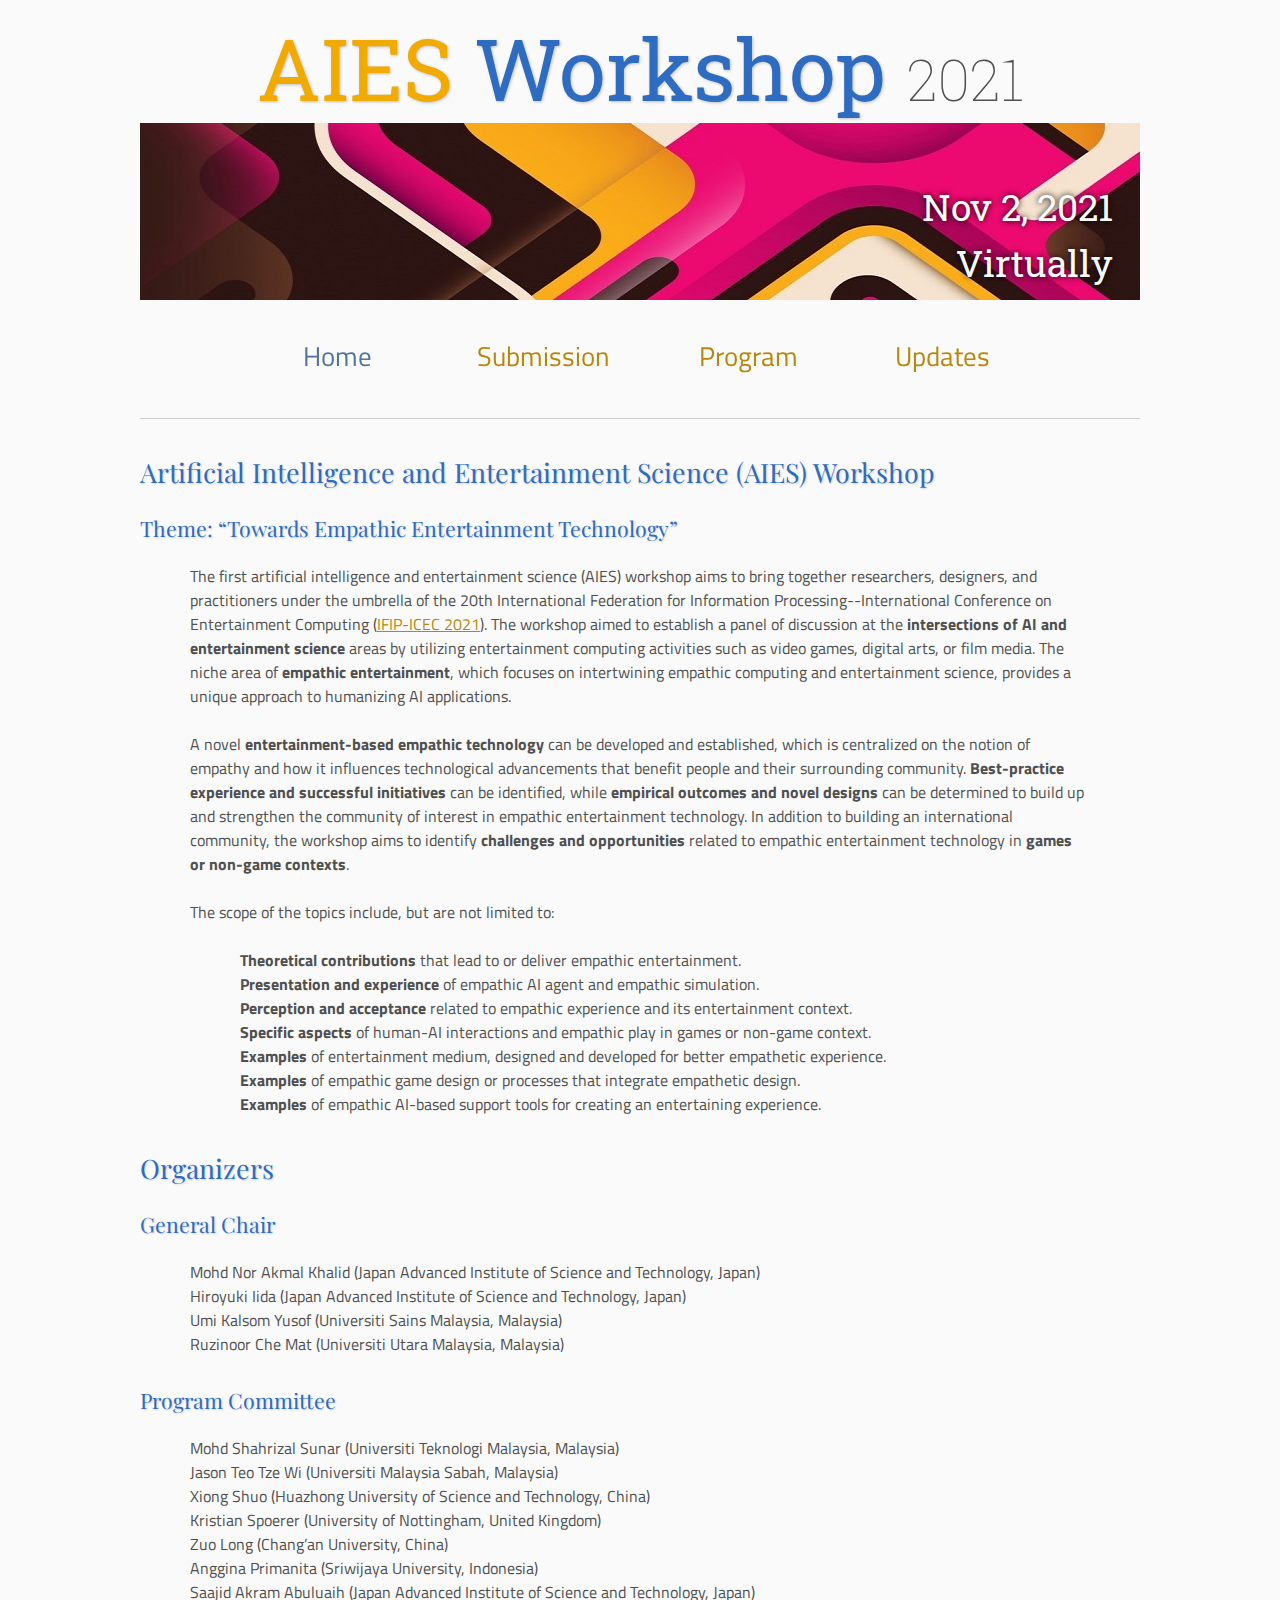
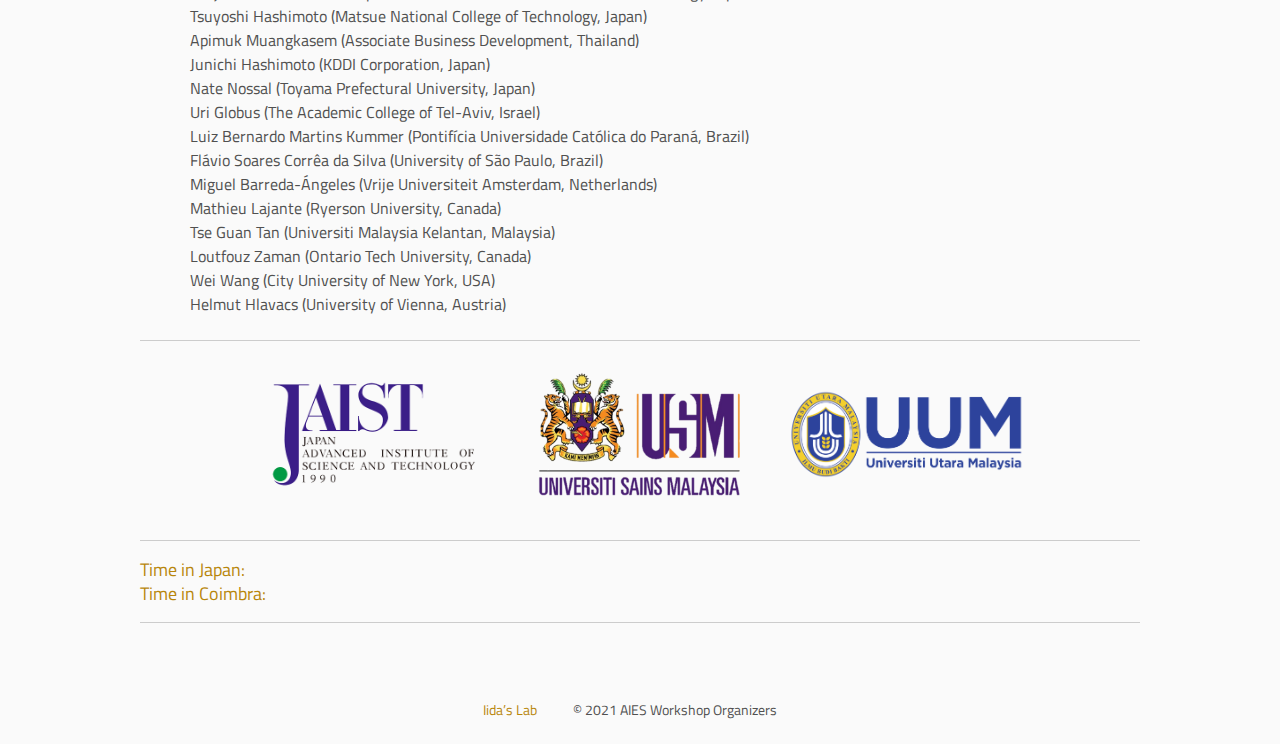
<file: index.html>
<!DOCTYPE html>
<html lang='en'>

<head>
    <base href=".">
    <link rel="shortcut icon" type="image/png" href="assets/favicon.png"/>
    <link rel="stylesheet" type="text/css" media="all" href="assets/main.css"/>
    <meta name="description" content="Conference Template">
    <meta name="resource-type" content="document">
    <meta name="distribution" content="global">
    <meta name="KeyWords" content="Conference">
    <title>AIES 2021 Workshop</title>
</head>

<body>

    <div class="banner">
        <img src="assets/bg04a.jpg" alt="Conference Template Banner">
        <div class="top-left">
            <span class="title1">AIES </span><span class="title2">Workshop</span> <span class="year">2021</span>
        </div>
        <div class="bottom-right">
            Nov 2, 2021 <br> Virtually
        </div>
    </div>

    <table class="navigation">
        <tr>
            <td class="navigation">
                <a class="current" id="hvr-fade" title="Workshop Home Page" href=".">Home</a>
            </td>
            <td class="navigation">
                <a id="hvr-fade" title="Register for the Workshop" href="submission">Submission</a>
            </td>
            <td class="navigation">
                <a id="hvr-fade" title="Workshop Program" href="program">Program</a> 
            </td>
			<!--
            <td class="navigation">
                <a id="hvr-fade" title="Directions to the Workshop" href="directions">Directions</a>
            </td>-->
            <td class="navigation">
                <a id="hvr-fade" title="Workshop CFA" href="cfa">Updates</a>
            </td>
        </tr>
    </table>
	<hr/>
	
    <h3>Artificial Intelligence and Entertainment Science (AIES) Workshop</h3>
	<h4>Theme: &#8220;Towards Empathic Entertainment Technology&#8221;</h4>
    <p>
        The first artificial intelligence and entertainment science (AIES) workshop aims to bring together researchers, designers, and practitioners under the umbrella of the 20th International Federation for Information Processing--International Conference on Entertainment Computing (<a href="https://ifip-icec2021.dei.uc.pt/" target="_blank">IFIP-ICEC 2021</a>). The workshop aimed to establish a panel of discussion at the <b>intersections of AI and entertainment science</b> areas by utilizing entertainment computing activities such as video games, digital arts, or film media. The niche area of <b>empathic entertainment</b>, which focuses on intertwining empathic computing and entertainment science, provides a unique approach to humanizing AI applications.
	</p>
	<p>
		A novel <b>entertainment-based empathic technology</b> can be developed and established, which is centralized on the notion of empathy and how it influences technological advancements that benefit people and their surrounding community. <b>Best-practice experience and successful initiatives</b> can be identified, while <b>empirical outcomes and novel designs</b> can be determined to build up and strengthen the community of interest in empathic entertainment technology. In addition to building an international community, the workshop aims to identify <b>challenges and opportunities</b> related to empathic entertainment technology in <b>games or non-game contexts</b>.
    </p>
	
	<p>
		The scope of the topics include, but are not limited to:
		
		<ul>
		  <li><b>Theoretical contributions</b> that lead to or deliver empathic entertainment.</li>
		  <li><b>Presentation and experience</b> of empathic AI agent and empathic simulation.</li>
		  <li><b>Perception and acceptance</b> related to empathic experience and its entertainment context.</li>
		  <li><b>Specific aspects</b> of human-AI interactions and empathic play in games or non-game context.</li>
		  <li><b>Examples</b> of entertainment medium, designed and developed for better empathetic experience.</li>
		  <li><b>Examples</b> of empathic game design or processes that integrate empathetic design.</li>
		  <li><b>Examples</b> of empathic AI-based support tools for creating an entertaining experience.</li>
		</ul>  
		
	</p>
	
	<!--
    <p>
        You can use this template by cloning all the files from this
        <a target="_blank" href="https://github.com/mikepierce/conference-website-template">GitHub repo here</a>.
        This template was created from a website I made for 
        <a target="_blank" href="http://math.ucr.edu/~mathconn/">MathConnections 2019</a>,
        in case you want to see an example of this template being used in the wild.
    </p>
    <p>
        This paragraph is just some filler text to give the homepage some volume:
        Lorem ipsum dolor sit amet, consectetur adipiscing elit. Vestibulum dignissim et est et euismod. Fusce et metus tempus, pellentesque ex at, convallis nulla. Ut fringilla commodo tincidunt. Fusce sed est eu massa placerat iaculis eu at mauris. Nullam ut mollis nisi, quis malesuada risus. Interdum et malesuada fames ac ante ipsum primis in faucibus. Nam ipsum tortor, suscipit non tincidunt vel, bibendum in libero. Nulla facilisi. Pellentesque vitae neque metus. Cras quis est pharetra, vestibulum nisl et, viverra ipsum. Etiam porta dignissim purus, quis tempor metus volutpat eu. Praesent pulvinar libero eget purus tincidunt finibus.
    </p>-->
	
	<h3>Organizers</h3>
	<h4>General Chair</h4>
	<p>
		Mohd Nor Akmal Khalid (Japan Advanced Institute of Science and Technology, Japan)</br>
		Hiroyuki Iida (Japan Advanced Institute of Science and Technology, Japan)</br>
		Umi Kalsom Yusof (Universiti Sains Malaysia, Malaysia)</br>
		Ruzinoor Che Mat (Universiti Utara Malaysia, Malaysia)</br>
	</p>
	<h4>Program Committee</h4>
	<p>
		Mohd Shahrizal Sunar (Universiti Teknologi Malaysia, Malaysia)</br>
		Jason Teo Tze Wi (Universiti Malaysia Sabah, Malaysia)</br>
		Xiong Shuo (Huazhong University of Science and Technology, China)</br>
		Kristian Spoerer (University of Nottingham, United Kingdom)</br>
		Zuo Long (Chang&rsquo;an University, China)</br>
		Anggina Primanita (Sriwijaya University, Indonesia)</br>
		‪Saajid Akram Abuluaih (Japan Advanced Institute of Science and Technology, Japan)</br>
		Tsuyoshi Hashimoto (Matsue National College of Technology, Japan)</br>
		Apimuk Muangkasem (Associate Business Development, Thailand)</br>
		Junichi Hashimoto (KDDI Corporation, Japan)</br>
		Nate Nossal (Toyama Prefectural University, Japan)</br>
		Uri Globus (The Academic College of Tel-Aviv, Israel)</br>
		Luiz Bernardo Martins Kummer (Pontifícia Universidade Católica do Paraná, Brazil)</br>
		Flávio Soares Corrêa da Silva (University of São Paulo, Brazil)</br>
		Miguel Barreda-Ángeles (Vrije Universiteit Amsterdam, Netherlands)</br>
		Mathieu Lajante (Ryerson University, Canada)</br>
		Tse Guan Tan (Universiti Malaysia Kelantan, Malaysia) </br>
		Loutfouz Zaman (Ontario Tech University, Canada)</br>
		Wei Wang (City University of New York, USA) </br>
		Helmut Hlavacs (University of Vienna, Austria)</br>
	</p>
	<hr/>
    <table class="sponsors">
        <tr>
            <td class="sponsor">
                <a href="https://www.jaist.ac.jp/" target="_blank">
                    <img src="assets/JAIST_logo.png" alt="JAIST" style="width: 80%">
                </a>
            </td>
            <td class="sponsor">
                <a href="https://www.usm.my/" target="_blank">
                    <img src="assets/USM_logo.png" alt="USM" style="width: 80%">
                </a>
            </td>
            <td class="sponsor">
                <a href="http://www.uum.edu.my/" target="_blank">
                    <img src="assets/UUM_logo.png" alt="UUM" style="width: 90%">
                </a>
            </td>
        </tr>
    </table>
	
	<hr/>
	
	<a href="https://time.is/Japan" id="time_is_link" rel="nofollow" style="font-size:18px">Time in Japan:</a>
	<span id="Japan_z444" style="font-size:18px"></span>
	</br>
	<a href="https://time.is/Coimbra,_Portugal" id="time_is_link" rel="nofollow" style="font-size:18px">Time in Coimbra:</a>
	<span id="Coimbra__Portugal_z714" style="font-size:18px"></span>
	<script src="//widget.time.is/en.js"></script>
	<script>
		time_is_widget.init({
			Japan_z444:{
				template:"TIME &nbsp; DATE", 
				date_format:"dayname, monthname dnum, year,"},
			
			Coimbra__Portugal_z714:{
				template:"TIME &nbsp; DATE", 
				date_format:"dayname, monthname dnum, year,"}
			});
	</script>

	
	<hr/>
	
    <table class="footer">
        <tr>
            <td class="footer"> <a target="_blank" href="https://www.jaist.ac.jp/english/areas/et/laboratory/iida.html">Iida&rsquo;s Lab</a></td> 
            <td class="footer">&copy; 2021 AIES Workshop Organizers</td> 
        </tr>
    </table>

    </body>
</html>
</file>
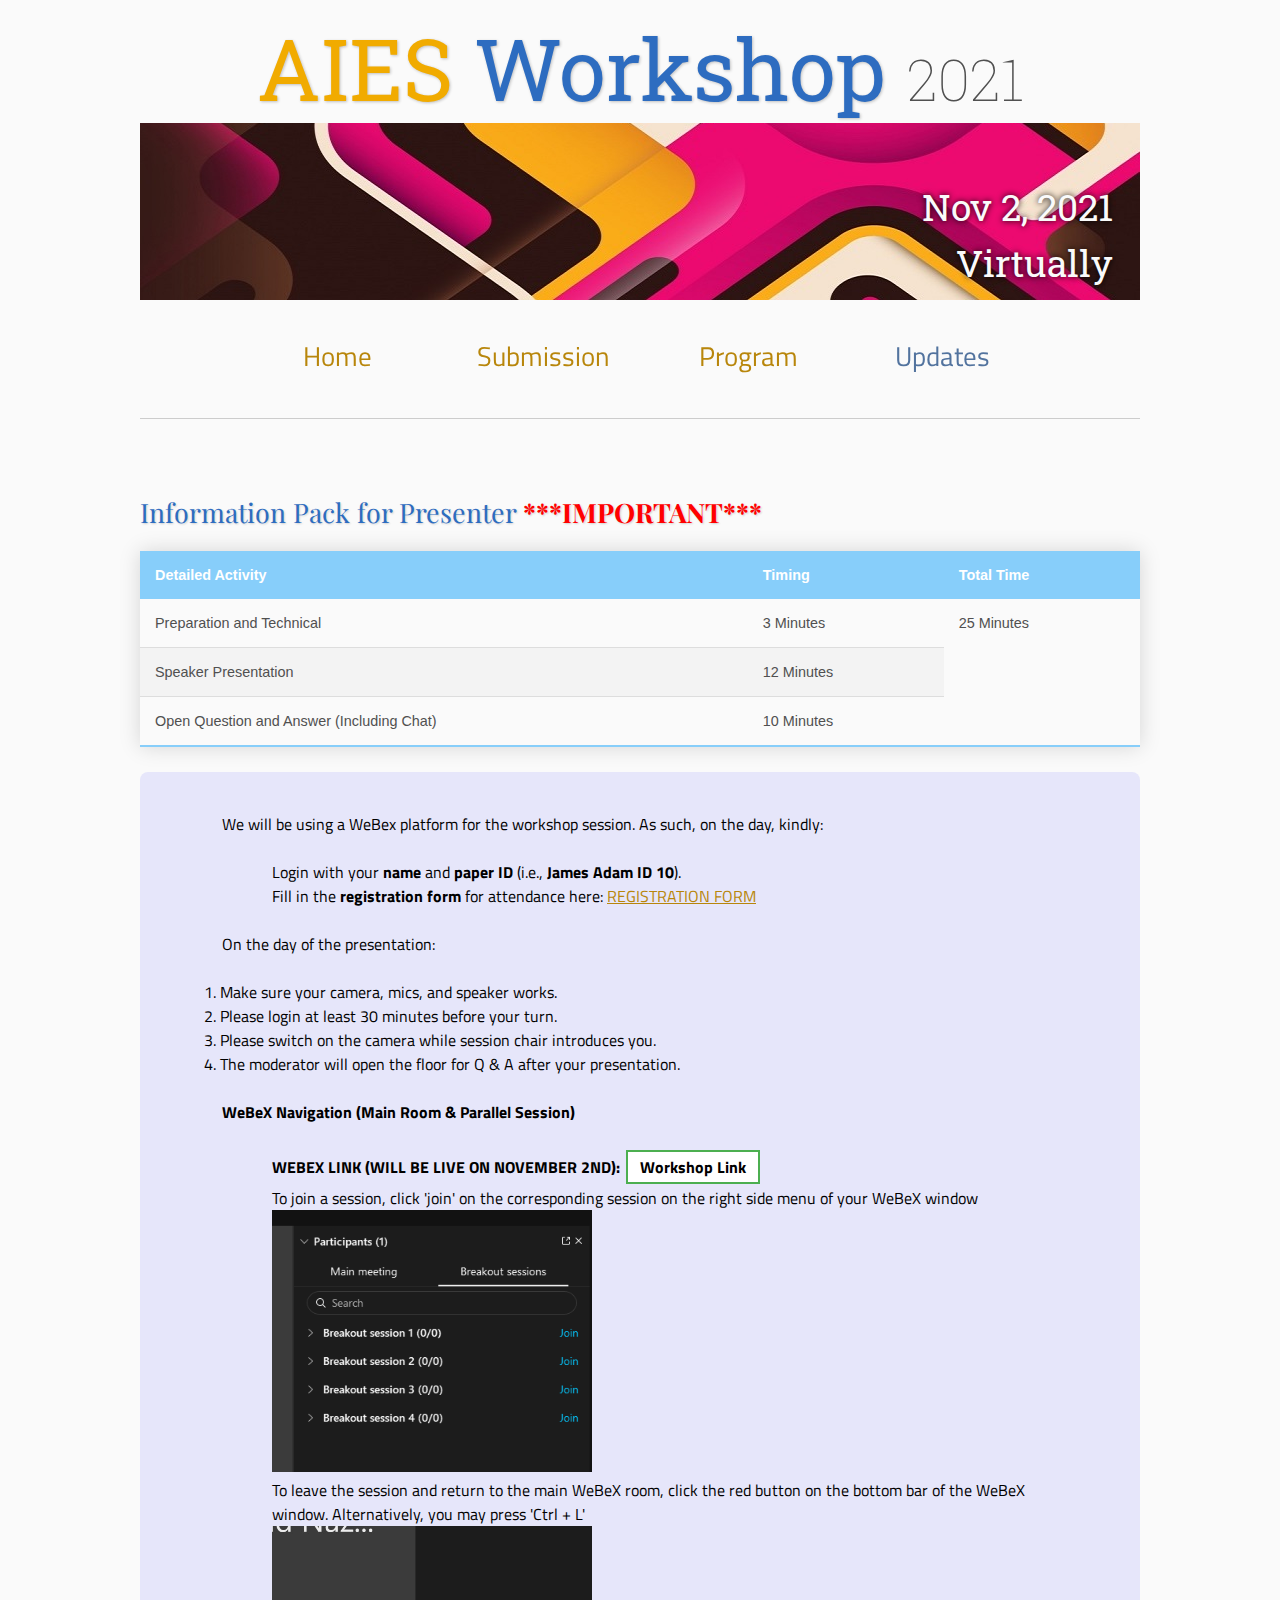
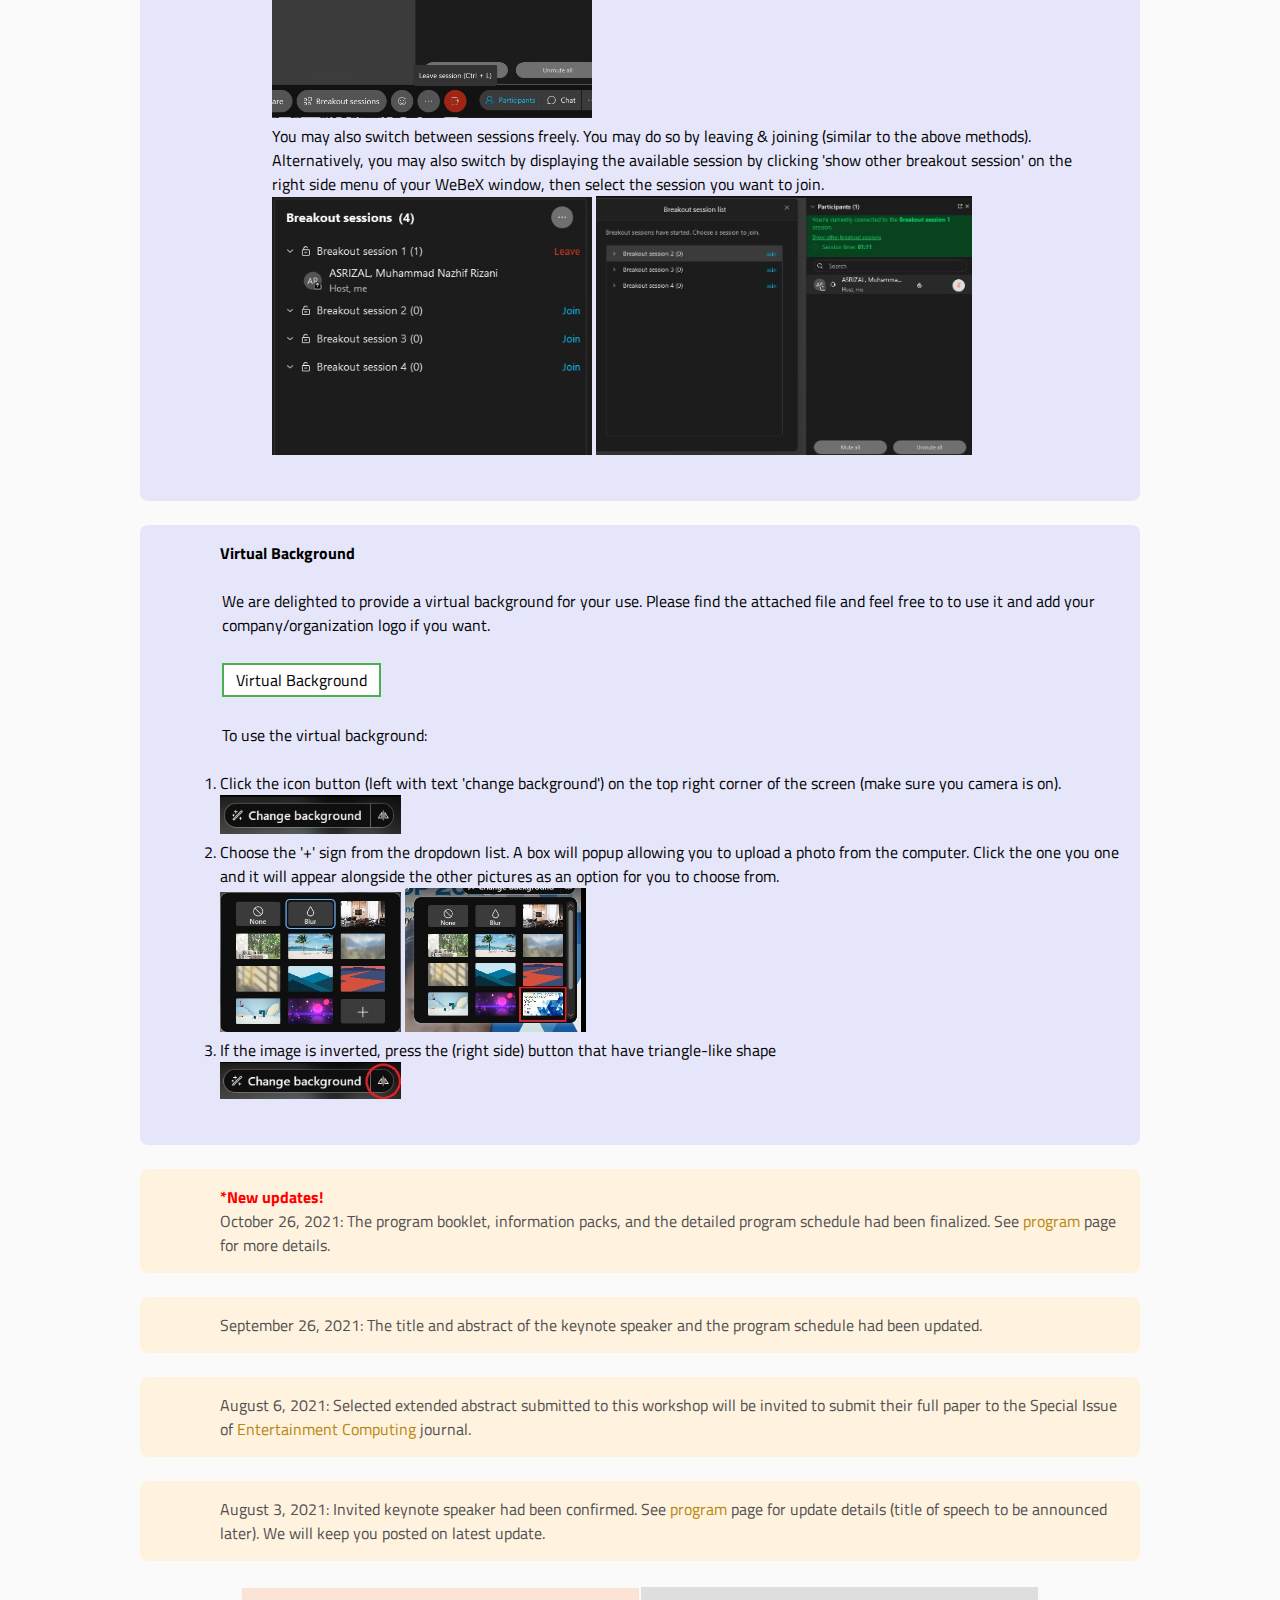
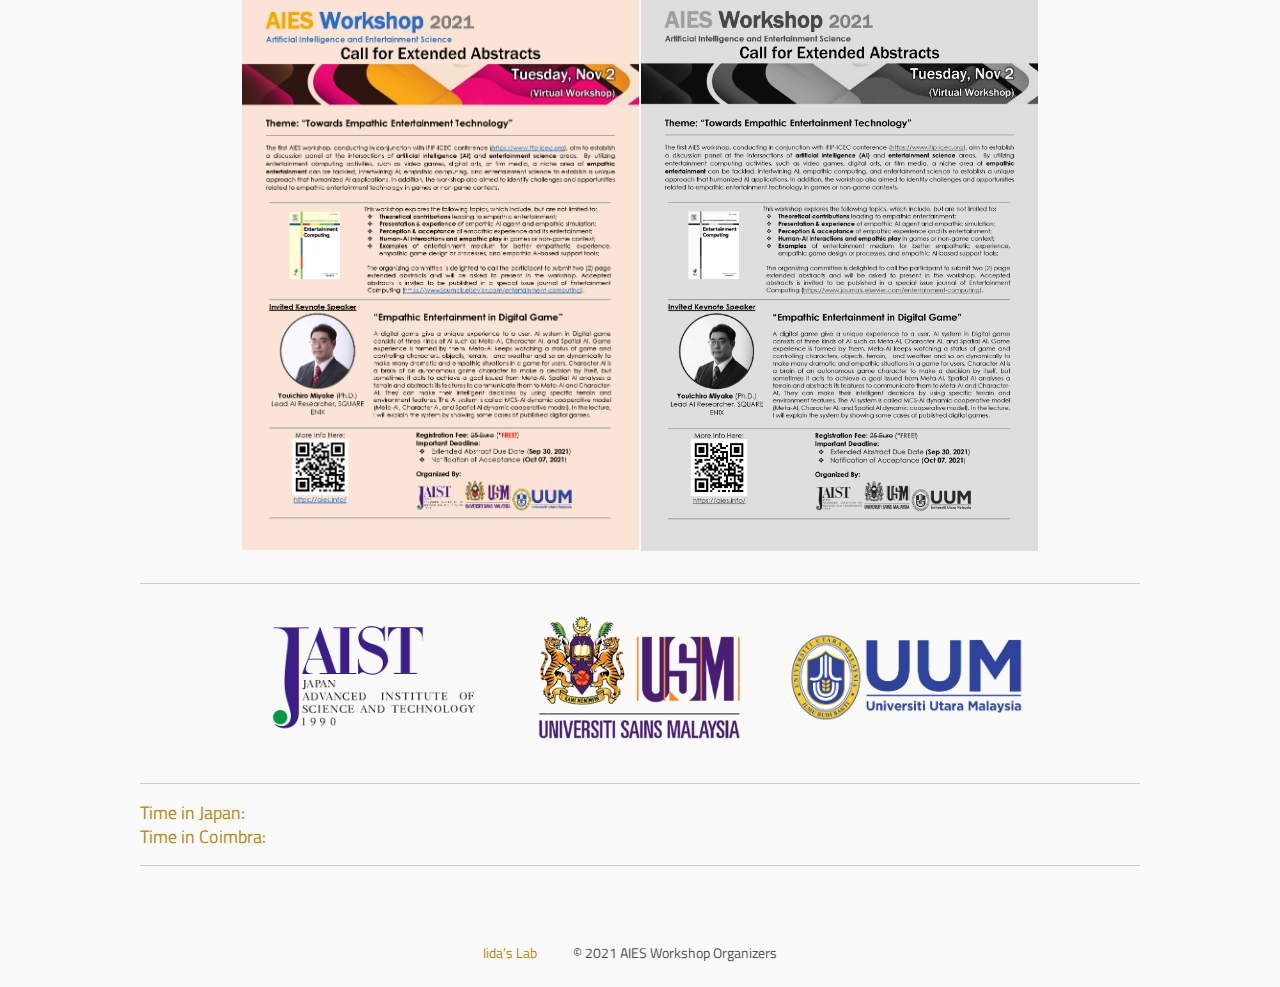
<file: cfa/index.html>
<!DOCTYPE html>
<html lang='en'>

<head>
    <base href="..">
    <link rel="shortcut icon" type="image/png" href="assets/favicon.png"/>
    <link rel="stylesheet" type="text/css" media="all" href="assets/main.css"/>
    <meta name="description" content="Conference Template">
    <meta name="resource-type" content="document">
    <meta name="distribution" content="global">
    <meta name="KeyWords" content="Conference">
    <title>Call for Abstract | AIES 2021 Workshop</title>
</head>

<body>

    <div class="banner">
        <img src="assets/bg04a.jpg" alt="Conference Template Banner">
        <div class="top-left">
            <span class="title1">AIES </span><span class="title2">Workshop</span> <span class="year">2021</span>
        </div>
        <div class="bottom-right">
            Nov 2, 2021 <br> Virtually
        </div>
    </div>

    <table class="navigation">
        <tr>
            <td class="navigation">
                <a id="hvr-fade" title="Workshop Home Page" href=".">Home</a>
            </td>
            <td class="navigation">
                <a id="hvr-fade" title="Register for the Workshop" href="submission">Submission</a>
            </td>
            <td class="navigation">
                <a id="hvr-fade" title="Workshop Program" href="program">Program</a> 
            </td>
            <!--<td class="navigation">
                <a id="hvr-fade" title="Directions to the Workshop" href="directions">Directions</a>
            </td>-->
            <td class="navigation">
                <a id="hvr-fade" class="current" title="Workshop CFA" href="cfa">Updates</a>
            </td>
        </tr>
    </table>
	<hr/>
	
    <br>
	
	
	
	<h3>Information Pack for Presenter <span style="color:red" class="blink_me"><strong>***IMPORTANT***</strong></span></h3>
	
	<table class="styled-table">
		<thead>
			<tr>
				<th><b>Detailed Activity</b></th><th><b>Timing</b></th><th><b>Total Time</b></th>
			</tr>
		</thead>
		<tbody>
			<tr>
				<td>
					Preparation and Technical
				</td>
				<td>
					3 Minutes
				</td>
				<td rowspan="3">
					25 Minutes
				</td>
			</tr>
			<tr>
				<td>
					Speaker Presentation
				</td>
				<td>
					12 Minutes
				</td>
			</tr>
			<tr>
				<td>
					Open Question and Answer (Including Chat)
				</td>
				<td>
					10 Minutes
				</td>
			</tr>
		</tbody>
	</table>
	
	<div class="notice">
		<p>We will be using a WeBex platform for the workshop session. As such, on the day, kindly:</p>
		<p>
			<ul>
			  <li>Login with your <b>name</b> and <b>paper ID</b> (i.e., <b>James Adam</b> <b>ID 10</b>).</li>
			  <li>Fill in the <b>registration form</b> for attendance here: <a href="https://forms.gle/ib3w2r5X2j5Gix9WA" target="_blank">REGISTRATION FORM</a></li>
			</ul>  
		</p>
		<p>On the day of the presentation:
			<ol>
				<li>Make sure your camera, mics, and speaker works.</li>
				<li>Please login at least 30 minutes before your turn.</li>
				<li>Please switch on the camera while session chair introduces you.</li>
				<li>The moderator will open the floor for Q &amp; A after your presentation.</li>
			</ol>
		</p>
		
		<p><b>WeBeX Navigation (Main Room &amp; Parallel Session)</b>
			<ul>
			  <li><b>WEBEX LINK (WILL BE LIVE ON NOVEMBER 2ND):</b> <a href="https://jaist.webex.com/jaist/j.php?MTID=mab1aa3deae7f528f26bd8c2c64369c3d" target="_blank"><button class="button button1"><b>Workshop Link</b></button></a></li>
			  <li>To join a session, click 'join' on the corresponding session on the right side menu of your WeBeX window</li>
				<img src="assets/join_session.png" alt="join_session.png" style="width:40%">
			  <li>To leave the session and return to the main WeBeX room, click the red button on the bottom bar of the WeBeX window. Alternatively, you may press 'Ctrl + L'</li>
				<img src="assets/leave_session.jpg" alt="leave_session.jpg" style="width:40%">
			  <li>You may also switch between sessions freely. You may do so by leaving &amp; joining (similar to the above methods). Alternatively, you may also switch by displaying the available session by clicking 'show other breakout session' on the right side menu of your WeBeX window, then select the session you want to join.</li>
				<img src="assets/switch_session_1.jpg" alt="switch_session_1.jpg" style="width:40%">
				<img src="assets/switch_session_2.jpg" alt="switch_session_2.jpg" style="width:47%">
			</ul>  
		</p>
	</div>
	
	<div class="notice">
		<b>Virtual Background</b>
		<p>We are delighted to provide a virtual background for your use. Please find the attached file and feel free to to use it and add your company/organization logo if you want.
		</p>
		<a href="assets/VirtualBG.jpg" target="_blank"><button class="button button1">Virtual Background</button></a>
		<p>To use the virtual background:
			<ol>
				<li>Click the icon button (left with text 'change background') on the top right corner of the screen (make sure you camera is on).</li>
				<img src="assets/instruct1.jpg" alt="Instruction1.jpg" style="width:20%">
				<li>Choose the '+' sign from the dropdown list. A box will popup allowing you to upload a photo from the computer. Click the one you one and it will appear alongside the other pictures as an option for you to choose from.</li>
				<img src="assets/instruct2.jpg" alt="Instruction2.jpg" style="width:20%">
				<img src="assets/instruct2b.jpg" alt="Instruction2b.jpg" style="width:20%">
				<li>If the image is inverted, press the (right side) button that have triangle-like shape</li>
				<img src="assets/instruct3.jpg" alt="Instruction3.jpg" style="width:20%">
			</ol>
		</p>
	</div>
	
	<div class="explanation">
		<span style="color:red" class="blink_me"><strong>*New updates!</strong></span> <br>
		October 26, 2021: The program booklet, information packs, and the detailed program schedule had been finalized. See <a href="program" >program</a> page for more details.
	</div>
	
	<div class="explanation">
		September 26, 2021: The title and abstract of the keynote speaker and the program schedule had been updated. 
	</div>
	<div class="explanation">
		August 6, 2021: Selected extended abstract submitted to this workshop will be invited to submit their full paper to the Special Issue of <a href="https://www.journals.elsevier.com/entertainment-computing" target="_blank">Entertainment Computing</a> journal.
	</div>
	<div class="explanation">
		August 3, 2021: Invited keynote speaker had been confirmed. See <a href="program" >program</a> page for update details (title of speech to be announced later). We will keep you posted on latest update.
	</div>
	
	<!--
    <p>
        I got lazy on this page and didn&rsquo;t mock up any template flyers for this template website.
        So these are the flyers that <a target="_blank" href="https://math.jonathanalcaraz.com/">Jonathan Alcaraz</a>
        designed for <a target="_blank" href="http://math.ucr.edu/~mathconn/">MathConnections 2019</a>.
        Click on the color or grayscale flyer below to download a pdf.
    </p>-->

    <table class="flyers">
        <tr>
            <td class="flyer">
                <a href="assets/CFA-Poster.pdf">
                    <img src="assets/CFA-Poster.png" alt="AIES2021 Color Flyer" style="width:100%">
                </a>
            </td>
            <td class="flyer">
                <a href="assets/CFA-Poster-bw.pdf">
                    <img src="assets/CFA-Poster-bw.png" alt="AIES2021 BW Flyer" style="width:100%">
                </a>
            </td>
        </tr>
    </table>

    <hr/>
    <table class="sponsors">
        <tr>
            <td class="sponsor">
                <a href="https://www.jaist.ac.jp/" target="_blank">
                    <img src="assets/JAIST_logo.png" alt="JAIST" style="width: 80%">
                </a>
            </td>
            <td class="sponsor">
                <a href="https://www.usm.my/" target="_blank">
                    <img src="assets/USM_logo.png" alt="USM" style="width: 80%">
                </a>
            </td>
            <td class="sponsor">
                <a href="http://www.uum.edu.my/" target="_blank">
                    <img src="assets/UUM_logo.png" alt="UUM" style="width: 90%">
                </a>
            </td>
        </tr>
    </table>

	<hr/>
	
	<a href="https://time.is/Japan" id="time_is_link" rel="nofollow" style="font-size:18px">Time in Japan:</a>
	<span id="Japan_z444" style="font-size:18px"></span>
	</br>
	<a href="https://time.is/Coimbra,_Portugal" id="time_is_link" rel="nofollow" style="font-size:18px">Time in Coimbra:</a>
	<span id="Coimbra__Portugal_z714" style="font-size:18px"></span>
	<script src="//widget.time.is/en.js"></script>
	<script>
		time_is_widget.init({
			Japan_z444:{
				template:"TIME &nbsp; DATE", 
				date_format:"dayname, monthname dnum, year,"},
			
			Coimbra__Portugal_z714:{
				template:"TIME &nbsp; DATE", 
				date_format:"dayname, monthname dnum, year,"}
			});
	</script>

	
	<hr/>

    <table class="footer">
        <tr>
            <td class="footer"> <a target="_blank" href="https://www.jaist.ac.jp/english/areas/et/laboratory/iida.html">Iida&rsquo;s Lab</a></td> 
            <td class="footer">&copy; 2021 AIES Workshop Organizers</td> 
        </tr>
    </table>

    </body>
</html>
</file>
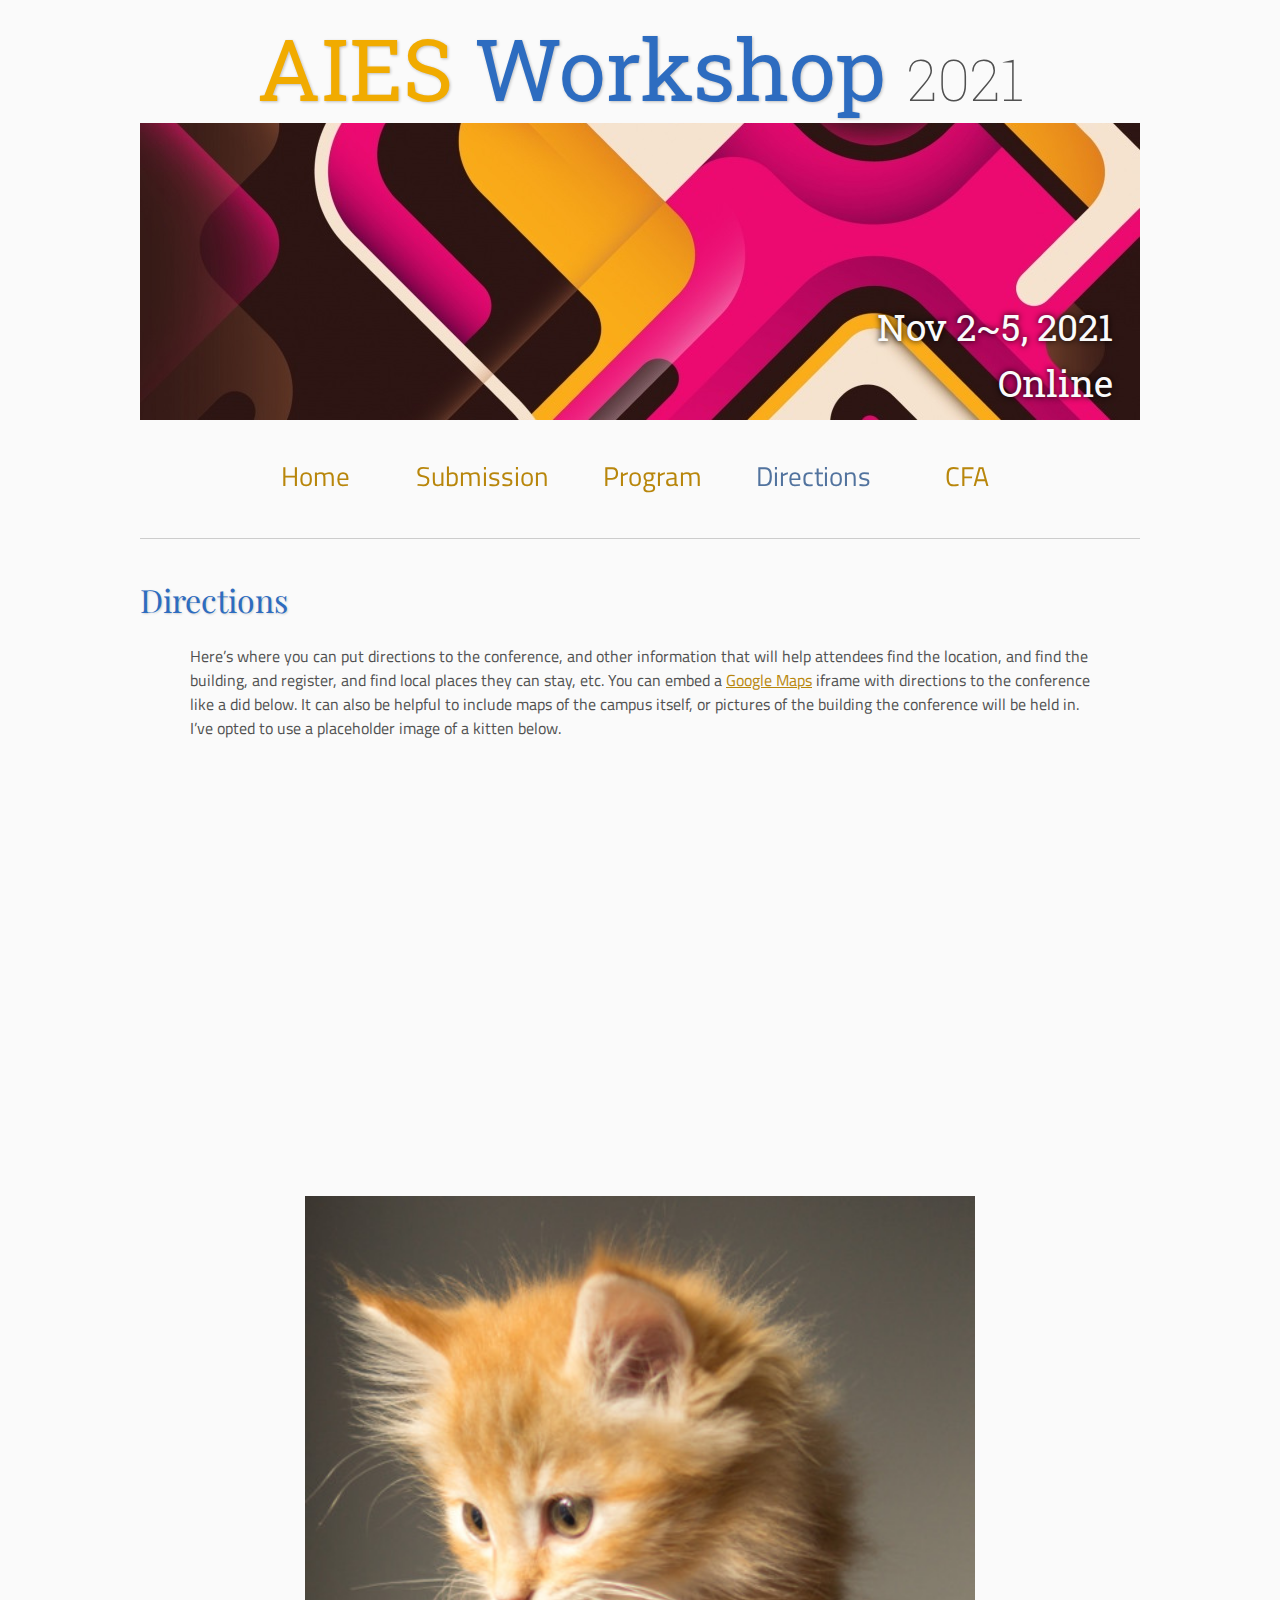
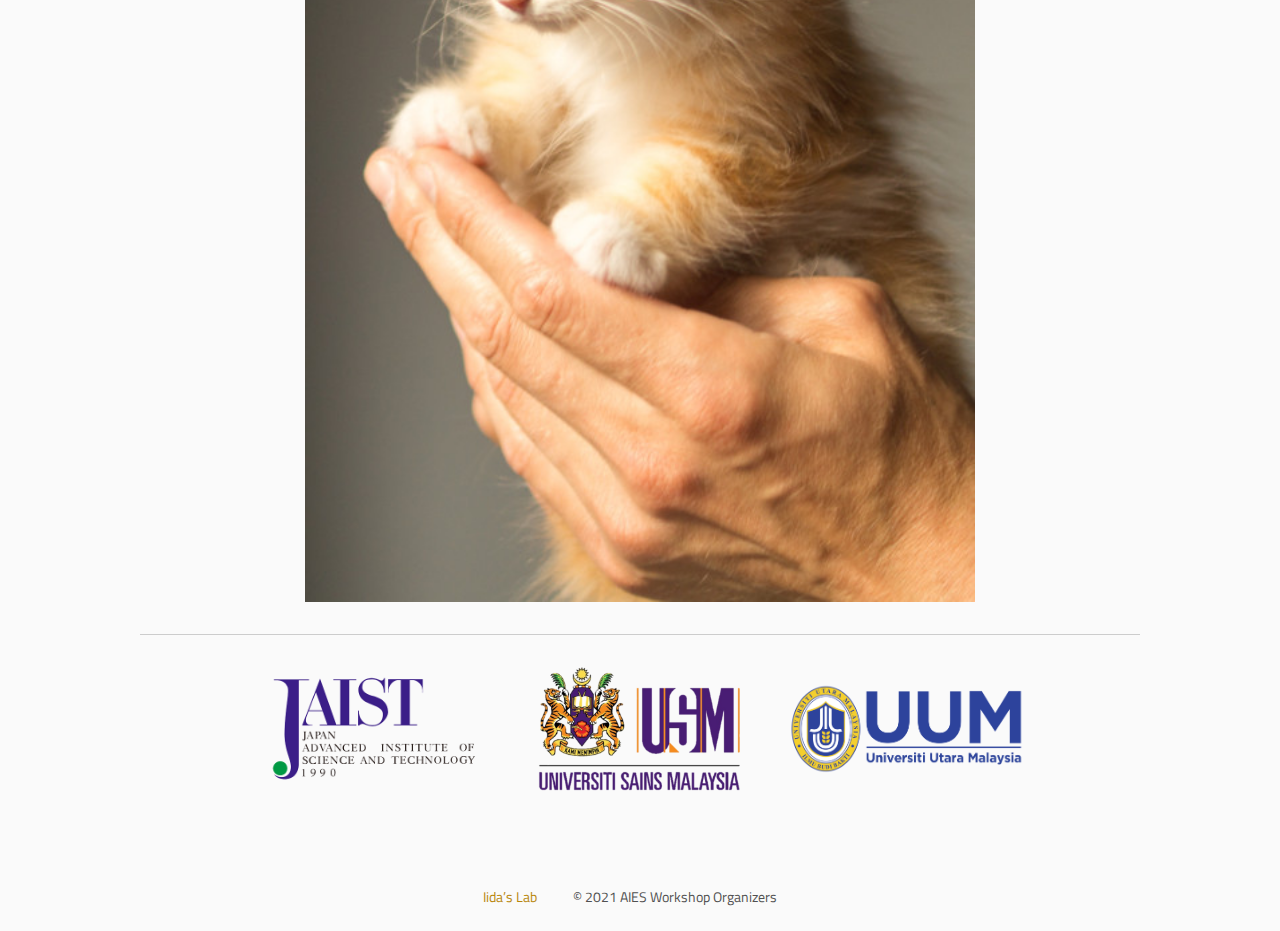
<file: directions/index.html>
<!DOCTYPE html>
<html lang='en'>

<head>
    <base href="..">
    <link rel="shortcut icon" type="image/png" href="assets/favicon.png"/>
    <link rel="stylesheet" type="text/css" media="all" href="assets/main.css"/>
    <meta name="description" content="Conference Template">
    <meta name="resource-type" content="document">
    <meta name="distribution" content="global">
    <meta name="KeyWords" content="Conference">
    <title>Directions | AIES 2021 Workshop</title>
</head>

<body>

    <div class="banner">
        <img src="assets/bg04.jpg" alt="Conference Template Banner">
        <div class="top-left">
            <span class="title1">AIES </span><span class="title2">Workshop</span> <span class="year">2021</span>
        </div>
        <div class="bottom-right">
            Nov 2~5, 2021 <br> Online
        </div>
    </div>

    <table class="navigation">
        <tr>
            <td class="navigation">
                <a id="hvr-fade" title="Workshop Home Page" href=".">Home</a>
            </td>
            <td class="navigation">
                <a id="hvr-fade" title="Register for the Workshop" href="submission">Submission</a>
            </td>
            <td class="navigation">
                <a id="hvr-fade" title="Workshop Program" href="program">Program</a> 
            </td>
            <td class="navigation">
                <a id="hvr-fade" class="current" title="Directions to the Workshop" href="directions">Directions</a>
            </td>
            <td class="navigation">
                <a id="hvr-fade" title="Workshop CFA" href="flyer">CFA</a>
            </td>
        </tr>
    </table>
	<hr/>

    <h2>Directions</h2>
    <p>
        Here&rsquo;s where you can put directions to the conference,
        and other information that will help attendees find the location,
        and find the building, and register, and find local places they can stay, etc.
        You can embed a <a href="https://www.google.com/maps">Google Maps</a> iframe
        with directions to the conference like a did below.
        It can also be helpful to include maps of the campus itself,
        or pictures of the building the conference will be held in.
        I&rsquo;ve opted to use a placeholder image of a kitten below.
    </p>

    <iframe class="directions" src="https://www.google.com/maps/embed?pb=!1m18!1m12!1m3!1d134998.56138929052!2d-121.98776790326531!3d37.869213445646146!2m3!1f0!2f0!3f0!3m2!1i1024!2i768!4f13.1!3m3!1m2!1s0x808ff431db2f96d1%3A0x8b99d90a20aa67de!2sMt+Diablo!5e0!3m2!1sen!2sus!4v1561787340910!5m2!1sen!2sus"></iframe>

    <img class="center" src="assets/kitten4.jpg" alt="This is just a kitten right now" id="kitten">

    <hr/>
    <table class="sponsors">
        <tr>
            <td class="sponsor">
                <a href="https://www.jaist.ac.jp/" target="_blank">
                    <img src="assets/JAIST_logo.png" alt="JAIST" style="width: 80%">
                </a>
            </td>
            <td class="sponsor">
                <a href="https://www.usm.my/" target="_blank">
                    <img src="assets/USM_logo.png" alt="USM" style="width: 80%">
                </a>
            </td>
            <td class="sponsor">
                <a href="http://www.uum.edu.my/" target="_blank">
                    <img src="assets/UUM_logo.png" alt="UUM" style="width: 90%">
                </a>
            </td>
        </tr>
    </table>

    <table class="footer">
        <tr>
            <td class="footer"> <a target="_blank" href="https://www.jaist.ac.jp/english/areas/et/laboratory/iida.html">Iida&rsquo;s Lab</a></td> 
            <td class="footer">&copy; 2021 AIES Workshop Organizers</td> 
        </tr>
    </table>

    </body>
</html>
</file>
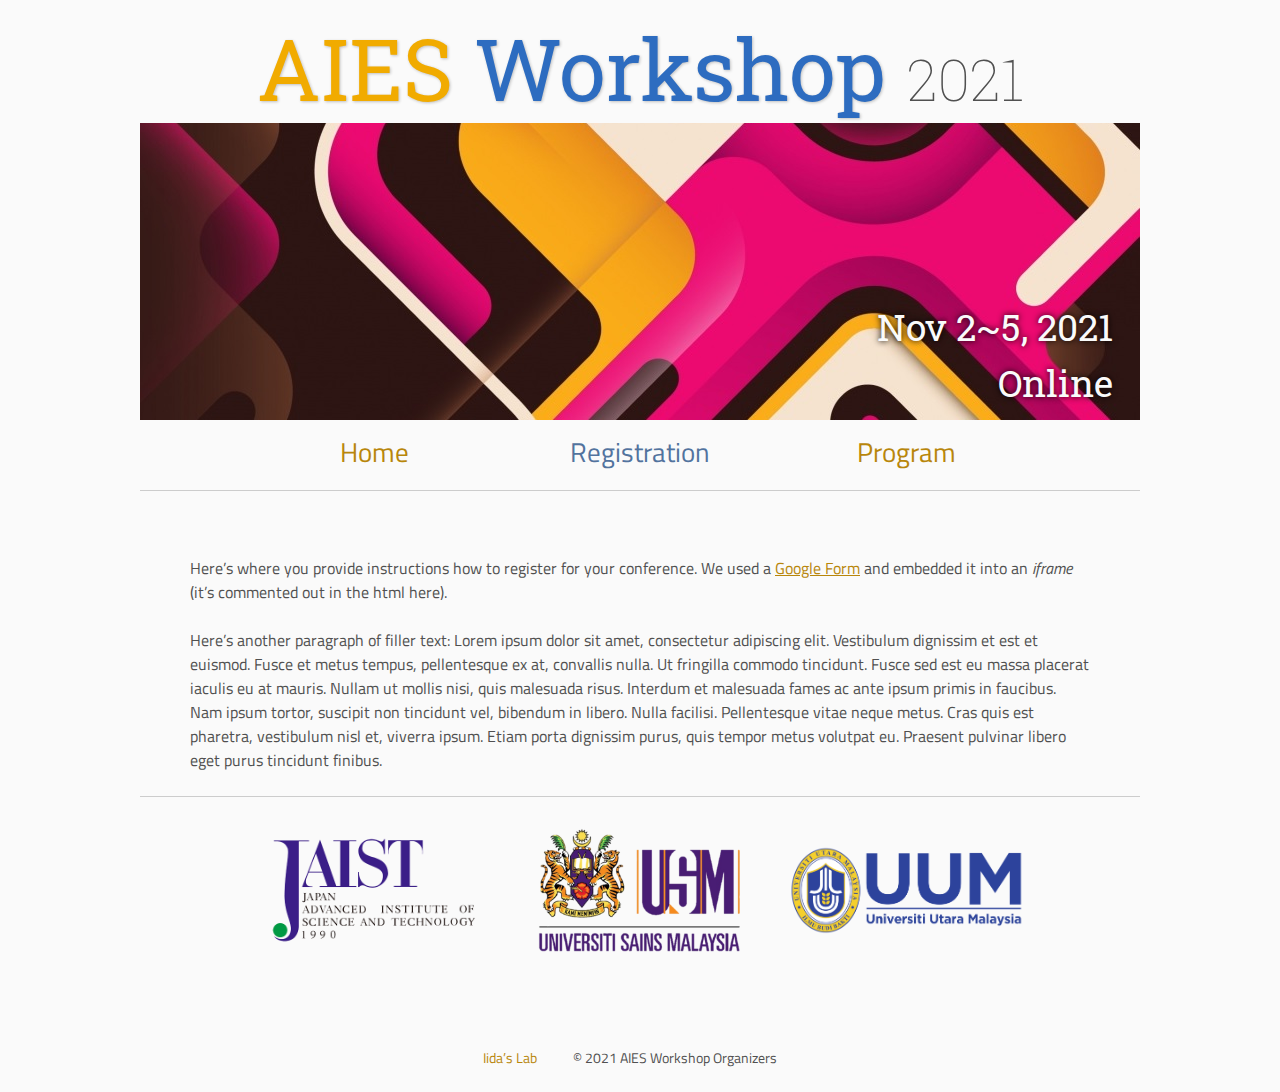
<file: registration/index.html>
<!DOCTYPE html>
<html lang='en'>

<head>
    <base href="..">
    <link rel="shortcut icon" type="image/png" href="assets/favicon.png"/>
    <link rel="stylesheet" type="text/css" media="all" href="assets/main.css"/>
    <meta name="description" content="Conference Template">
    <meta name="resource-type" content="document">
    <meta name="distribution" content="global">
    <meta name="KeyWords" content="Conference">
    <title>Registration | AIES 2021 Workshop</title>
</head>

<body>

    <div class="banner">
        <img src="assets/bg04.jpg" alt="Conference Template Banner">
        <div class="top-left">
            <span class="title1">AIES </span><span class="title2">Workshop</span> <span class="year">2021</span>
        </div>
        <div class="bottom-right">
            Nov 2~5, 2021 <br> Online
        </div>
    </div>

    <table class="navigation">
        <tr>
            <td class="navigation">
                <a title="Workshop Home Page" href=".">Home</a>
            </td>
            <td class="navigation">
                <a class="current" title="Register for the Workshop" href="registration">Registration</a>
            </td>
            <td class="navigation">
                <a title="Workshop Program" href="program">Program</a> 
            </td>
            <!--
            <td class="navigation">
                <a title="Directions to the Workshop" href="directions">Directions</a>
            </td>
            <td class="navigation">
                <a title="Workshop CFA" href="cfa">CFA</a>
            </td>-->
        </tr>
    </table>
	<hr/>
	
    <br>

    <p>
        Here&rsquo;s where you provide instructions how to register for your conference.
        We used a <a href="https://www.google.com/forms/about/">Google Form</a> 
        and embedded it into an <i>iframe</i> (it&rsquo;s commented out in the html here).
    </p>
    <!--
    <iframe class="registration" src="EMBED LINK FOR GOOGLE FORM HERE"></iframe>
    -->
    <p>
        Here&rsquo;s another paragraph of filler text:
        Lorem ipsum dolor sit amet, consectetur adipiscing elit. Vestibulum dignissim et est et euismod. Fusce et metus tempus, pellentesque ex at, convallis nulla. Ut fringilla commodo tincidunt. Fusce sed est eu massa placerat iaculis eu at mauris. Nullam ut mollis nisi, quis malesuada risus. Interdum et malesuada fames ac ante ipsum primis in faucibus. Nam ipsum tortor, suscipit non tincidunt vel, bibendum in libero. Nulla facilisi. Pellentesque vitae neque metus. Cras quis est pharetra, vestibulum nisl et, viverra ipsum. Etiam porta dignissim purus, quis tempor metus volutpat eu. Praesent pulvinar libero eget purus tincidunt finibus.
    </p>

    <hr/>
    <table class="sponsors">
        <tr>
            <td class="sponsor">
                <a href="https://www.jaist.ac.jp/" target="_blank">
                    <img src="assets/JAIST_logo.png" alt="JAIST" style="width: 80%">
                </a>
            </td>
            <td class="sponsor">
                <a href="https://www.usm.my/" target="_blank">
                    <img src="assets/USM_logo.png" alt="USM" style="width: 80%">
                </a>
            </td>
            <td class="sponsor">
                <a href="http://www.uum.edu.my/" target="_blank">
                    <img src="assets/UUM_logo.png" alt="UUM" style="width: 90%">
                </a>
            </td>
        </tr>
    </table>

    <table class="footer">
        <tr>
            <td class="footer"> <a target="_blank" href="https://www.jaist.ac.jp/english/areas/et/laboratory/iida.html">Iida&rsquo;s Lab</a></td> 
            <td class="footer">&copy; 2021 AIES Workshop Organizers</td> 
        </tr>
    </table>

    </body>
</html>
</file>
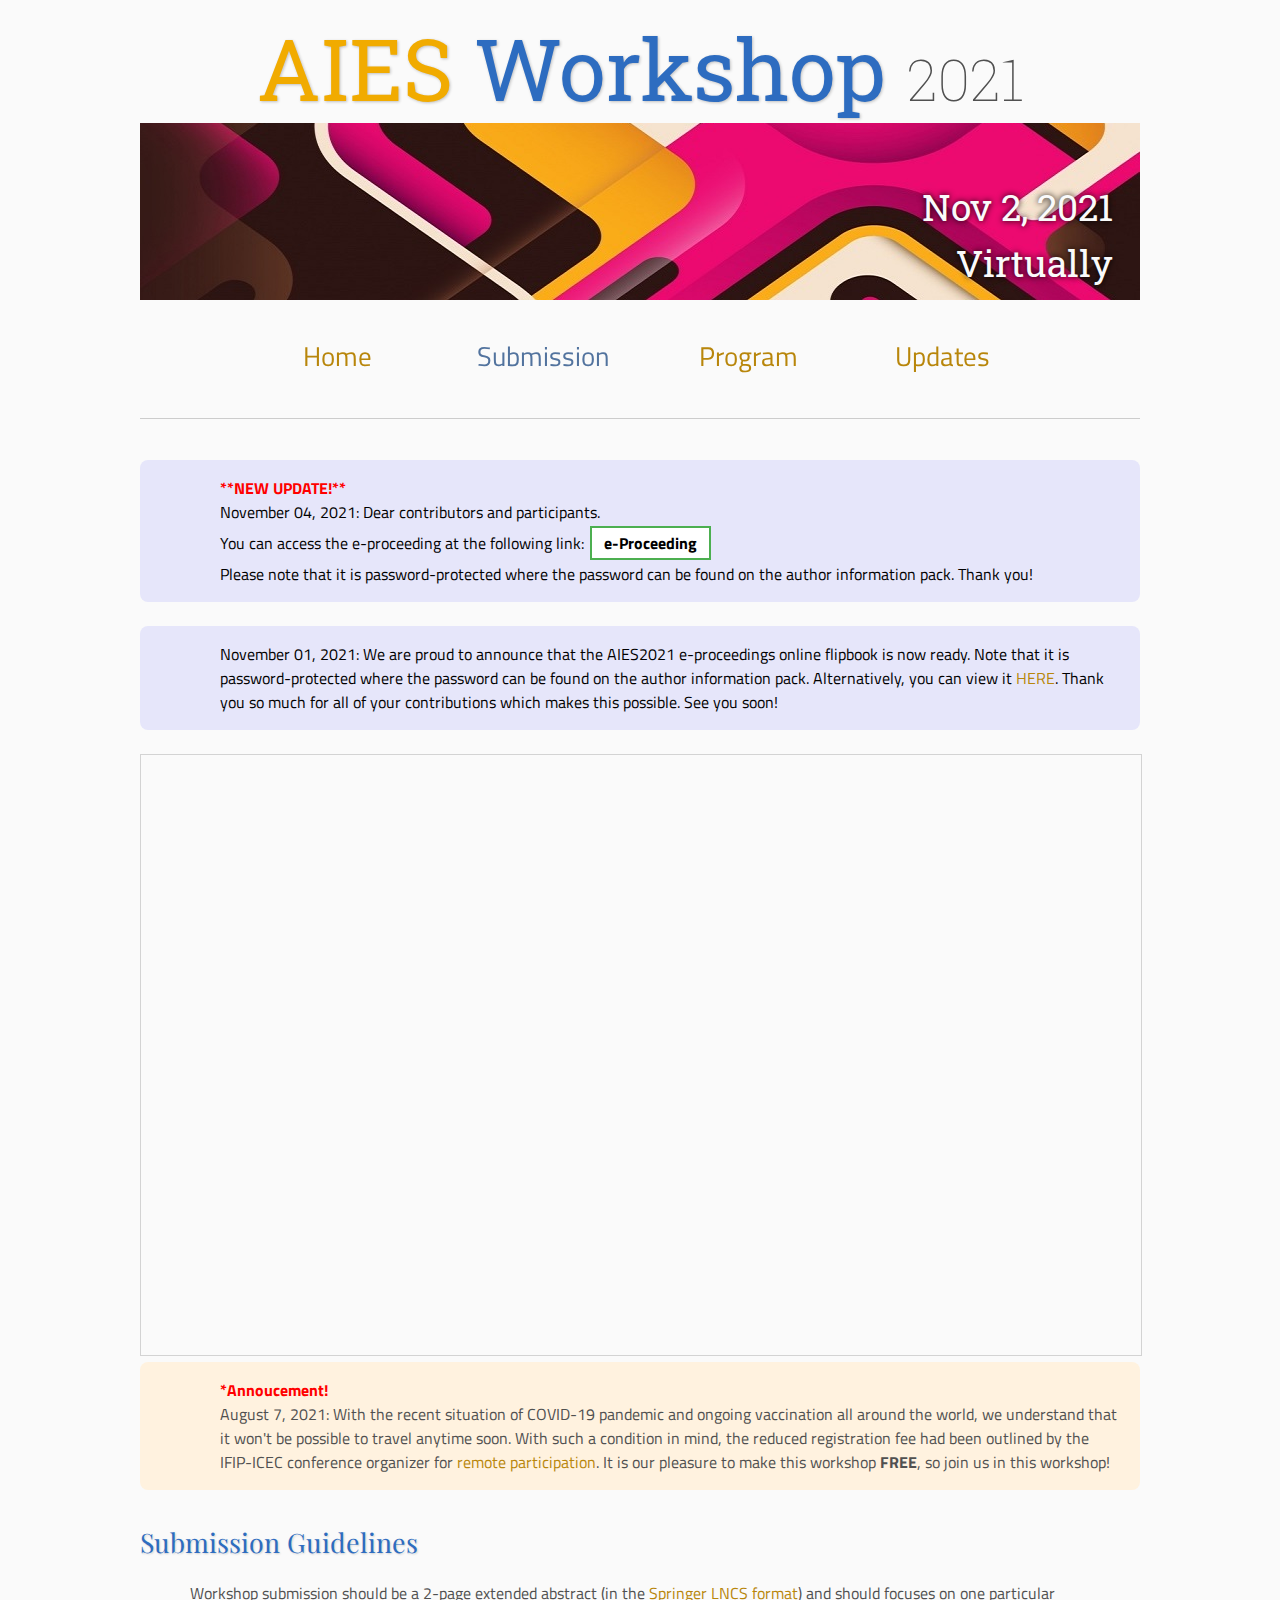
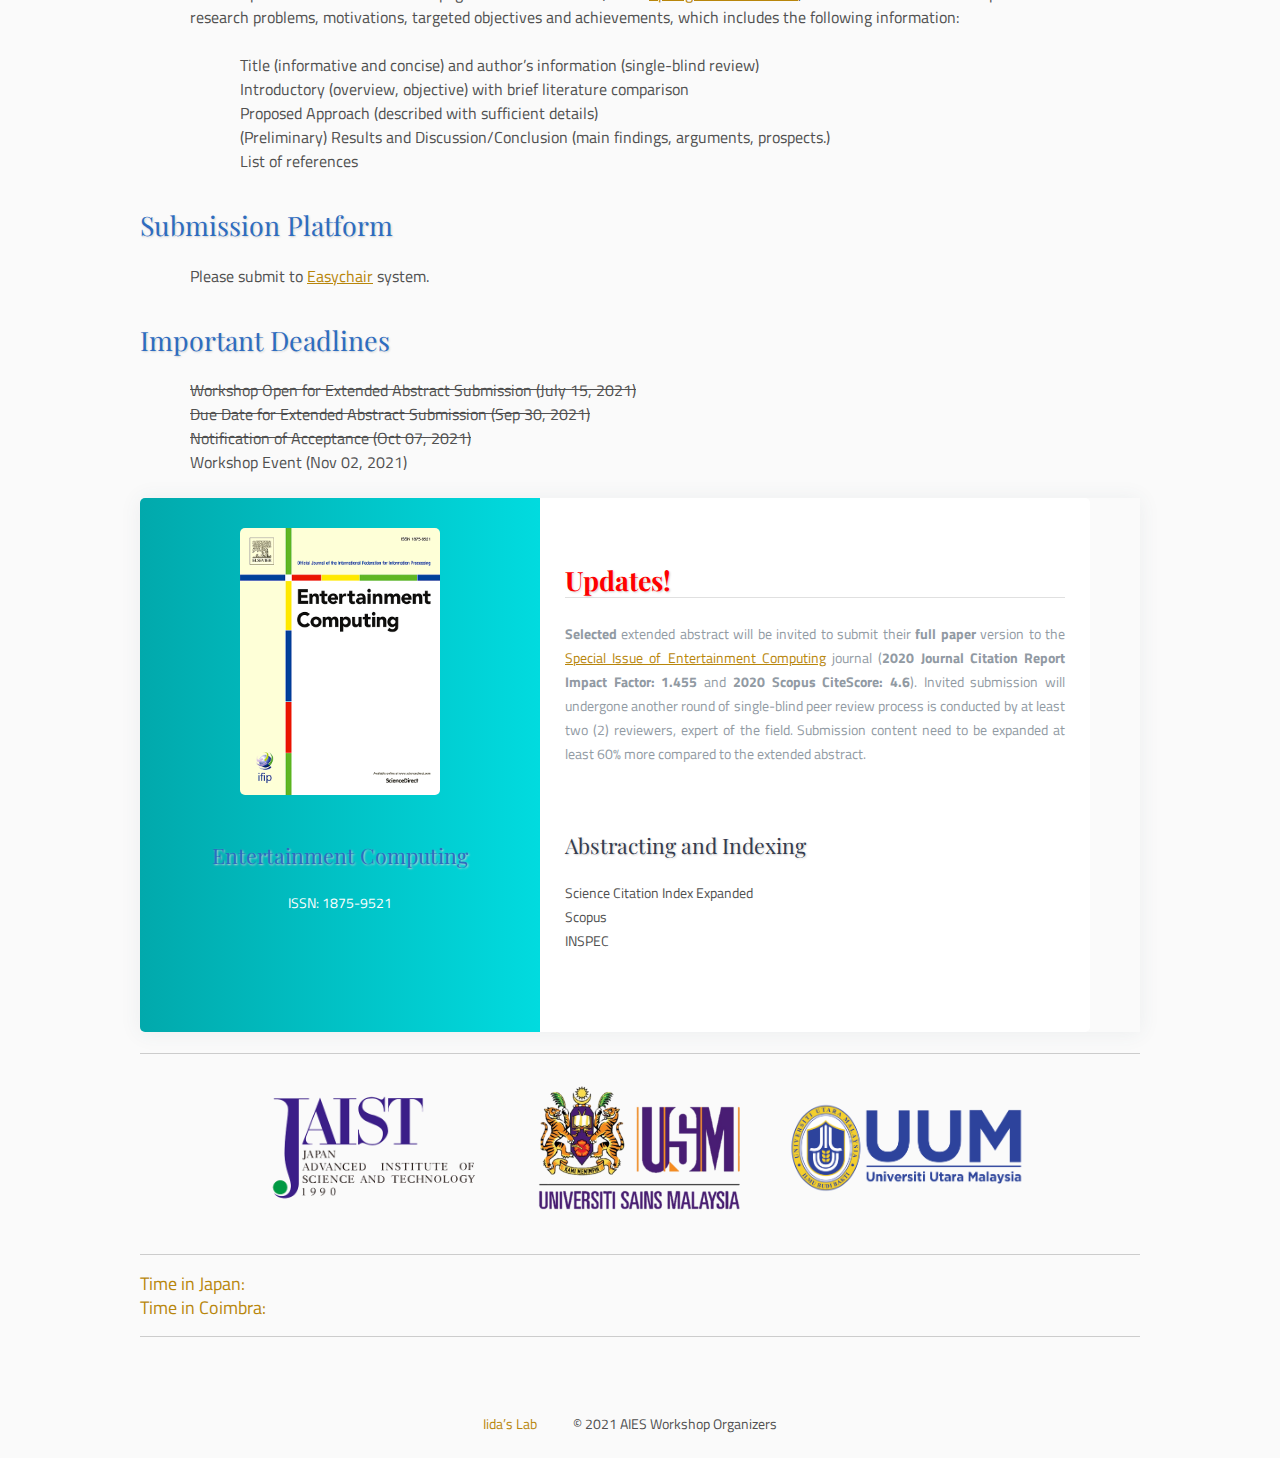
<file: submission/index.html>
<!DOCTYPE html>
<html lang='en'>

<head>
    <base href="..">
    <link rel="shortcut icon" type="image/png" href="assets/favicon.png"/>
    <link rel="stylesheet" type="text/css" media="all" href="assets/main.css"/>
    <meta name="description" content="Conference Template">
    <meta name="resource-type" content="document">
    <meta name="distribution" content="global">
    <meta name="KeyWords" content="Conference">
    <title>Submission | AIES 2021 Workshop</title>
</head>

<body>

    <div class="banner">
        <img src="assets/bg04a.jpg" alt="Conference Template Banner">
        <div class="top-left">
            <span class="title1">AIES </span><span class="title2">Workshop</span> <span class="year">2021</span>
        </div>
        <div class="bottom-right">
            Nov 2, 2021 <br> Virtually
        </div>
    </div>

    <table class="navigation">
        <tr>
            <td class="navigation">
                <a id="hvr-fade" title="Workshop Home Page" href=".">Home</a>
            </td>
            <td class="navigation">
                <a id="hvr-fade" class="current" title="Register for the Workshop" href="submission">Submission</a>
            </td>
            <td class="navigation">
                <a id="hvr-fade" title="Workshop Program" href="program">Program</a> 
            </td>
            <!--
            <td class="navigation">
                <a id="hvr-fade" title="Directions to the Workshop" href="directions">Directions</a>
            </td>-->
            <td class="navigation">
                <a id="hvr-fade" title="Workshop CFA" href="cfa">Updates</a>
            </td>
        </tr>
    </table>
	<hr/>
	
    <br>
	
	<div class="notice">
		<span style="color:red" class="blink_me"><strong>**NEW UPDATE!**</strong></span> <br>
		November 04, 2021: Dear contributors and participants. <br>
		You can access the e-proceeding at the following link:
		<a href="assets/AIES2021_eProceedings.zip" target="_blank"><button class="button button1"><b>e-Proceeding</b></button></a>
		<br>
		Please note that it is password-protected where the password can be found on the author information pack. Thank you! 
	</div>
	
	<div class="notice">
		November 01, 2021: We are proud to announce that the AIES2021 e-proceedings online flipbook is now ready. Note that it is password-protected where the password can be found on the author information pack. Alternatively, you can view it <a href="https://heyzine.com/flip-book/19e2a98757.html" target="_blank">HERE</a>. Thank you so much for all of your contributions which makes this possible. See you soon! 
	</div>
	
	<iframe allowfullscreen="allowfullscreen" scrolling="no" class="fp-iframe" style="border: 1px solid lightgray; width: 100%; height: 600px;" src="https://heyzine.com/flip-book/19e2a98757.html"></iframe>
	
	
	<div class="explanation">
		<span style="color:red" class="blink_me"><strong>*Annoucement!</strong></span> <br>
		August 7, 2021: With the recent situation of COVID-19 pandemic and ongoing vaccination all around the world, we understand that it won't be possible to travel anytime soon. With such a condition in mind, the reduced registration fee had been outlined by the IFIP-ICEC conference organizer for <a href="https://ifip-icec2021.dei.uc.pt/draft-program/#registration" target="_blank">remote participation</a>. It is our pleasure to make this workshop <strong>FREE</strong>, so join us in this workshop! 
	</div>
	
	<h3>Submission Guidelines</h3>
    <p>
		Workshop submission should be a 2-page extended abstract (in the <a href="https://www.springer.com/gp/computer-science/lncs/conference-proceedings-guidelines" target="_blank">Springer LNCS format</a>) and should focuses on one particular research problems, motivations, targeted objectives and achievements, which includes the following information:
        <ul>
			<li>Title (informative and concise) and author&rsquo;s information (single-blind review)</li>
			<li>Introductory (overview, objective) with brief literature comparison</li>
			<li>Proposed Approach (described with sufficient details)</li>
			<li>(Preliminary) Results and Discussion/Conclusion (main findings, arguments, prospects.)</li>
			<li>List of references</li>
		</ul>
    </p>
	
	<h3>Submission Platform</h3>
    <p>
		Please submit to <a href="https://easychair.org/conferences/?conf=aies20210" target="_blank">Easychair</a> system.
    </p>
	
	<h3>Important Deadlines</h3>
    <p>
		<del>Workshop Open for Extended Abstract Submission (July 15, 2021)</del></br>
		<del>Due Date for Extended Abstract Submission (Sep 30, 2021)</del></br>
		<!--
		<ins><span style="color:red" class="blink_me"><strong>(Oct 2nd, 2021 - 23:55 GMT) Extended!</strong></span></ins></br>
		-->
		<del>Notification of Acceptance (Oct 07, 2021)</del></br>
		Workshop Event (Nov 02, 2021)</br>
    </p>
	
	<div class="wrapper">
		<div class="left">
			<img src="assets/ENTCOM.jpg" alt="Entertainment Computing" width="200">
			<h4>Entertainment Computing</h4>
			 <p>ISSN: 1875-9521</p>
		</div>
		<div class="right">
			<div class="info">
				<div class="info_data">
					<div class="data">
						<h3><span style="color:red" class="blink_me"><strong>Updates!</strong></span></h3>
						<p style="text-align:justify;"><strong>Selected</strong> extended abstract will be invited to submit their <strong>full paper</strong> version to the <a href="https://www.journals.elsevier.com/entertainment-computing/call-for-papers/artificial-intelligence-and-entertainment-science-empathic-entertainment-technology" target="_blank">Special Issue of Entertainment Computing</a> journal (<strong>2020 Journal Citation Report Impact Factor: 1.455</strong> and <strong>2020 Scopus CiteScore: 4.6</strong>). Invited submission will undergone another round of single-blind peer review process is conducted by at least two (2) reviewers, expert of the field. Submission content need to be expanded at least 60% more compared to the extended abstract.</p>
					</div>
				</div>
			</div>
		  
		  <div class="info">
				<div class="info_data">
					<div class="data">
						<h4>Abstracting and Indexing</h4>
						<ul>
							<li>Science Citation Index Expanded</li>
							<li>Scopus</li>
							<li>INSPEC</li>
						</ul>
					</div>
				</div> 
			</div>
		</div>
	</div>
	
    <!--
    <iframe class="registration" src="EMBED LINK FOR GOOGLE FORM HERE"></iframe>
    
    <p>
        Here&rsquo;s another paragraph of filler text:
        Lorem ipsum dolor sit amet, consectetur adipiscing elit. Vestibulum dignissim et est et euismod. Fusce et metus tempus, pellentesque ex at, convallis nulla. Ut fringilla commodo tincidunt. Fusce sed est eu massa placerat iaculis eu at mauris. Nullam ut mollis nisi, quis malesuada risus. Interdum et malesuada fames ac ante ipsum primis in faucibus. Nam ipsum tortor, suscipit non tincidunt vel, bibendum in libero. Nulla facilisi. Pellentesque vitae neque metus. Cras quis est pharetra, vestibulum nisl et, viverra ipsum. Etiam porta dignissim purus, quis tempor metus volutpat eu. Praesent pulvinar libero eget purus tincidunt finibus.
    </p>
	-->
	
    <hr/>
    <table class="sponsors">
        <tr>
            <td class="sponsor">
                <a href="https://www.jaist.ac.jp/" target="_blank">
                    <img src="assets/JAIST_logo.png" alt="JAIST" style="width: 80%">
                </a>
            </td>
            <td class="sponsor">
                <a href="https://www.usm.my/" target="_blank">
                    <img src="assets/USM_logo.png" alt="USM" style="width: 80%">
                </a>
            </td>
            <td class="sponsor">
                <a href="http://www.uum.edu.my/" target="_blank">
                    <img src="assets/UUM_logo.png" alt="UUM" style="width: 90%">
                </a>
            </td>
        </tr>
    </table>
	
	<hr/>
	
	<a href="https://time.is/Japan" id="time_is_link" rel="nofollow" style="font-size:18px">Time in Japan:</a>
	<span id="Japan_z444" style="font-size:18px"></span>
	</br>
	<a href="https://time.is/Coimbra,_Portugal" id="time_is_link" rel="nofollow" style="font-size:18px">Time in Coimbra:</a>
	<span id="Coimbra__Portugal_z714" style="font-size:18px"></span>
	<script src="//widget.time.is/en.js"></script>
	<script>
		time_is_widget.init({
			Japan_z444:{
				template:"TIME &nbsp; DATE", 
				date_format:"dayname, monthname dnum, year,"},
			
			Coimbra__Portugal_z714:{
				template:"TIME &nbsp; DATE", 
				date_format:"dayname, monthname dnum, year,"}
			});
	</script>

	
	<hr/>

    <table class="footer">
        <tr>
            <td class="footer"> <a target="_blank" href="https://www.jaist.ac.jp/english/areas/et/laboratory/iida.html">Iida&rsquo;s Lab</a></td> 
            <td class="footer">&copy; 2021 AIES Workshop Organizers</td> 
        </tr>
    </table>

    </body>
</html>
</file>
<file: assets/main.css>
/* main.css */

/* These are the colors and fonts used throughout the webpage.
 * I've listed them here so that a user may easily
 * do a search-and-replace for these to change the site theme.
 *   'Roboto',sans-serif; Font for the title text
 *   'Roboto-Slab',serif; Font for the body text 
 *   #fafafa; Background color of the site
 *   #505050; Foreground (text) color of the site
 *   #52739e; Navy, "Template" in the logo, current page in navigation, special titles in the Program
 *   #b2132e; Reddish, "Conference" in the logo, hover color for links
 *   #813c54; Heading color, titles in the Program
 *   #b8860b; Dark Goldenrod, color for links
 */

@import url('https://fonts.googleapis.com/css?family=Roboto%7CRoboto+Slab');
@import url('https://fonts.googleapis.com/css2?family=Playfair+Display:wght@700&family=Titillium+Web:wght@300&display=swap');

*{
    border:0;
    font:inherit;
    font-size:1em;
    margin:0;
    padding:0;
    vertical-align:baseline;
}

body{
    background-color: #fafafa;
    background-size: cover;
    background-attachment: fixed;
    color: #505050; 
    text-align:left;
    font-family:'Titillium Web',sans-serif;
	//font-family: 'Playfair Display', serif;
    font-size:1em;
    line-height:1.5em;
    margin: 20px auto;
    width: 1000px;
}

a{color: #b8860b; text-decoration:none;}
a.current{color: #52739e;}
a.current:hover{color: #e82945;}
a:hover{color: #b2132e;}
a:active{color: #e82945;}

/* h1,h2,h3,h4{clear:left; color: #813c54; margin:1.5em 0em 1em 0em; font-family:'Playfair Display',serif; text-shadow: 1px 1px 2px #d0d0d0;}
*/
h1,h2,h3,h4{clear:left; color: #2d6cc0; margin:1.5em 0em 1em 0em; font-family:'Playfair Display',serif; text-shadow: 1px 1px 2px #d0d0d0;}
h1{font-size:2.67em;}
h2{font-size:2.00em;}
h3{font-size:1.67em;}
h4{font-size:1.33em;}
p{list-style:none; margin:24px auto 24px auto; padding:0px; width:900px; text-align:left;}
li a, p a {text-decoration:underline; text-decoration-color:#b8860b;}
ul{list-style:none; margin:24px auto 24px auto; padding:0px; width:800px; text-align:left;}
ul li{list-style:none; margin:0px auto 0px auto; padding:0px; text-align:left;}
i,em{font-style:italic;}
b,strong{font-weight:bold;}
sup{
    vertical-align: super;
    font-size: 0.8em;
    line-height: 0;
}
sub{
    vertical-align: sub;
    font-size: 0.8em;
    line-height: 0;
}
table{
    width: 1000px;
    margin: 12px auto 24px auto;
    float: center;
    /* UNCOMMENT THIS FOR DEBUGGING THE ALIGNMENT */
    /*border: 1px solid black;*/
}
th,td{
    text-align: left;
    /* UNCOMMENT THIS FOR DEBUGGING THE ALIGNMENT */
    /*border: 1px solid black;*/
}

hr {
    display: block;
    height: 1px;
    border: 0;
    border-top: 1px solid #ccc;
    margin: 1em 0;
    padding: 0;
}

/* Website Banner */
.banner {position: relative; font-family:'Roboto Slab',serif;}
.top-left {font-size:5.33em; color: #505050; background: #fafafa; text-align: center; width: 1000px; height: 67px; position: absolute; padding: 36px 0 0 0; top: 0px;}
.bottom-right {font-size:2.33em; color: #fafafa; line-height: 1.5em; width: auto; height: 100px; padding: 0px 27px 27px 0px; text-align: right; position: absolute; bottom: 0px; right: 0px; text-shadow: 0px 0px 6px #000000;}

/* Conference Title Logo */
.title1{color: #f1ab00; text-shadow: 1px 1px 3px #c0c0c0;} 
.title2{color: #2d6cc0; text-shadow: 1px 1px 3px #c0c0c0;}
//.title1{color: #b2132e; text-shadow: 1px 1px 3px #c0c0c0;} 
//.title2{color: #52739e; text-shadow: 1px 1px 3px #c0c0c0;}
.year{color: #505050; font-size:0.67em; font-weight: lighter;}

/* Navigation Links (Home, Registration, etc) */
table.navigation{width:800px;}
td.navigation{font-size:1.67em; white-space:nowrap; width:20%; text-align:center; vertical-align:middle; padding:0px 0px 0px 0px;}

/* Sponsor Images */
table.sponsors{width:800px;}
td.sponsor{white-space:nowrap; width:33%; text-align:center; vertical-align:middle; padding:0px 0px 0px 0px;}
td.sponsor img{width: 100%}

/* The Table on the Program Page */
td.room{padding: 4px 12px 4px 4px; width: 90%; vertical-align:bottom; font-size:1.67em; color: #52739e; height:32px;}
td.date{white-space:nowrap; width:130px; text-align:right; vertical-align:top; padding:4px 16px 0px 0px;}
td.title{padding: 4px 12px 4px 4px; width: 90%; vertical-align:top; font-size:1.5em; color: #813c54; height:32px; font-family:'Roboto Slab',serif; text-shadow: 1px 1px 2px #d0d0d0; }
td.title-special{padding: 4px 12px 4px 4px; width: 90%; vertical-align:top; font-size:1.67em; color: #52739e; height:32px; font-family:'Roboto Slab',serif; text-shadow: 1px 1px 2px #d0d0d0;}
td.speaker{padding: 4px 12px 4px 4px; font-style: italic; font-size:1em; max-height:999999px}
td.abstract{padding: 4px 12px 12px 4px; font-size:1em; max-height:999999px}
td.abstract img{display: block; margin: 4px auto 8px auto}
table.plenary{padding-top: 8px; background: #ffffff;}

/* Registration and Directions iframes and Images */
iframe.registration{display:block; margin:1em auto 2em auto; width:700px; height:1400px; border:none;}
iframe.directions{display:block; margin:1em auto 2em auto; width:800px; height:400px; border:none;}
img.center{display:block; width:67%; margin:1em auto 2em auto;}

/* Flyer Images */
table.flyers{width:800px;}
td.flyer{white-space:nowrap; width:50%; text-align:center; vertical-align:middle; padding:0px 0px 0px 0px;}
td.sponsor img{width: 100%}

/* The Footer */
table.footer{font-size:0.875em; margin: 72px auto 12px auto; width:333px;}
td.footer{width:auto; text-align:center; vertical-align:middle;}

/* My hacky way of making the site mobile-friendly */
@media only screen and (max-width: 1100px) {
    h2{font-size:3.00em;}
    p{font-size:1.5em; line-height:1.5em;}
    th,td,tr{font-size:1.5em; line-height:1.5em;}
    td.date{font-size:1em; padding-top:0.5em;}
    td.navigation{font-size:1.5em; padding:0px 20px 0px 20px;}
    table.footer{font-size:0.33em;}
}

b, strong {
    font-weight: bold;
}

/* custom textbox div */

div.explanation {
    font-size: 1.0rem;
    position: relative;
    margin: 0 0 1.5rem;
    background-size: 100% 1px;
    background-repeat: no-repeat;
    background-position: 0 0;
    background: #fff2df;
    border-radius: 8px;
    overflow: hidden;
    padding: 1rem 1rem 1rem 5rem;
}

div.notice {
    font-size: 1.0rem;
	color: black;
    position: relative;
    margin: 0 0 1.5rem;
    background-size: 100% 1px;
    background-repeat: no-repeat;
    background-position: 0 0;
    background: #E6E6FA;
    border-radius: 8px;
    overflow: hidden;
    padding: 1rem 1rem 1rem 5rem;
}

.blink_me {
    -webkit-animation-name: blinker;
    -webkit-animation-duration: 1s;
    -webkit-animation-timing-function: linear;
    -webkit-animation-iteration-count: infinite;
    
    -moz-animation-name: blinker;
    -moz-animation-duration: 1s;
    -moz-animation-timing-function: linear;
    -moz-animation-iteration-count: infinite;
    
    animation-name: blinker;
    animation-duration: 1s;
    animation-timing-function: linear;
    animation-iteration-count: infinite;
}

@-moz-keyframes blinker {  
    0% { opacity: 1.0; }
    50% { opacity: 0.0; }
    100% { opacity: 1.0; }
}

@-webkit-keyframes blinker {  
    0% { opacity: 1.0; }
    50% { opacity: 0.0; }
    100% { opacity: 1.0; }
}

@keyframes blinker {  
    0% { opacity: 1.0; }
    50% { opacity: 0.0; }
    100% { opacity: 1.0; }
}

/* custom hover */
#hvr-fade {
  display: inline-block;
  vertical-align: middle;
  -webkit-transform: perspective(1px) translateZ(0);
  transform: perspective(1px) translateZ(0);
  box-shadow: 0 0 1px rgba(0, 0, 0, 0);
  overflow: hidden;
  padding: 1.5rem;
  -webkit-transition-duration: 0.3s;
  transition-duration: 0.3s;
  -webkit-transition-property: color, background-color;
  transition-property: color, background-color;
}

#hvr-fade:hover, #hvr-fade:focus, #hvr-fade:active {
  background-color: #2098D1;
  color: white;
}


/* custom table */
.styled-table {
    border-collapse: collapse;
    margin: 25px 0;
    font-size: 0.9em;
    font-family: sans-serif;
    min-width: 400px;
    box-shadow: 0 0 20px rgba(0, 0, 0, 0.15);
}

.styled-table thead tr {
    background-color: #87CEFA;
    color: #ffffff;
    text-align: left;
}

.styled-table th,
.styled-table td {
    padding: 12px 15px;
}


.styled-table tbody tr {
    border-bottom: 1px solid #dddddd;
}

.styled-table tbody tr:nth-of-type(even) {
    background-color: #f3f3f3;
}

.styled-table tbody tr:last-of-type {
    border-bottom: 2px solid #87CEFA;
}

.styled-table tbody tr.active-row {
    font-weight: bold;
    color: #009879;
}

/* custom profile wrapper */
.wrapper{
  
  max-width: 1000px;
  display: inline-flex;
  margin-bottom: 5px;
  box-shadow: 0 1px 20px 0 rgba(69,90,100,.08);
}

.wrapper .left{
  max-width: 35%;
  background: linear-gradient(to right,#01a9ac,#01dbdf);
  padding: 30px 25px;
  border-top-left-radius: 5px;
  border-bottom-left-radius: 5px;
  text-align: center;
  color: #fff;
}

.wrapper .left img{
  border-radius: 5px;
  margin-bottom: 10px;
}

.wrapper .left h4{
  margin-bottom: 10px;
}

.wrapper .left p{
  font-size: 14px;
  max-width: 80%;
  text-align: center;
}

.wrapper .right{
  max-width: 500px;
  background: #fff;
  padding: 30px 25px;
  border-top-right-radius: 5px;
  border-bottom-right-radius: 5px;
}

.wrapper .right .info,
.wrapper .right .projects{
  margin-bottom: 25px;
}

.wrapper .right .info h3,
.wrapper .right .projects h3{
    margin-bottom: 15px;
    padding-bottom: 5px;
    border-bottom: 1px solid #e0e0e0;
    color: #353c4e;
  //text-transform: uppercase;
  //letter-spacing: 5px;
}

.wrapper .right .info_data,
.wrapper .right .projects_data{
  display: inline-flex;
  justify-content: space-between;
}

.wrapper .right .info_data .data,
.wrapper .right .projects_data .data{
  max-width: 500px;
}

.wrapper .right .info_data .data h4,
.wrapper .right .projects_data .data h4{
    color: #353c4e;
    margin-bottom: 5px;
}

.wrapper .right .info_data .data p,
.wrapper .right .projects_data .data p{
  max-width: 500px;
  font-size: 14px;
  margin-bottom: 10px;
  color: #919aa3;
  overflow-wrap: anywhere;
}

.wrapper .right .info_data .data ul li{
  font-size: 14px;
}



/* custom buttom */

.button {
  border: none;
  color: white;
  padding: 3px 12px;
  text-align: center;
  text-decoration: none;
  display: inline-block;
  font-size: 16px;
  margin: 2px 2px;
  transition-duration: 0.4s;
  cursor: pointer;
}

.button1 {
  background-color: white; 
  color: black; 
  border: 2px solid #4CAF50;
}

.button1:hover {
  background-color: #4CAF50;
  color: white;
}
</file>
